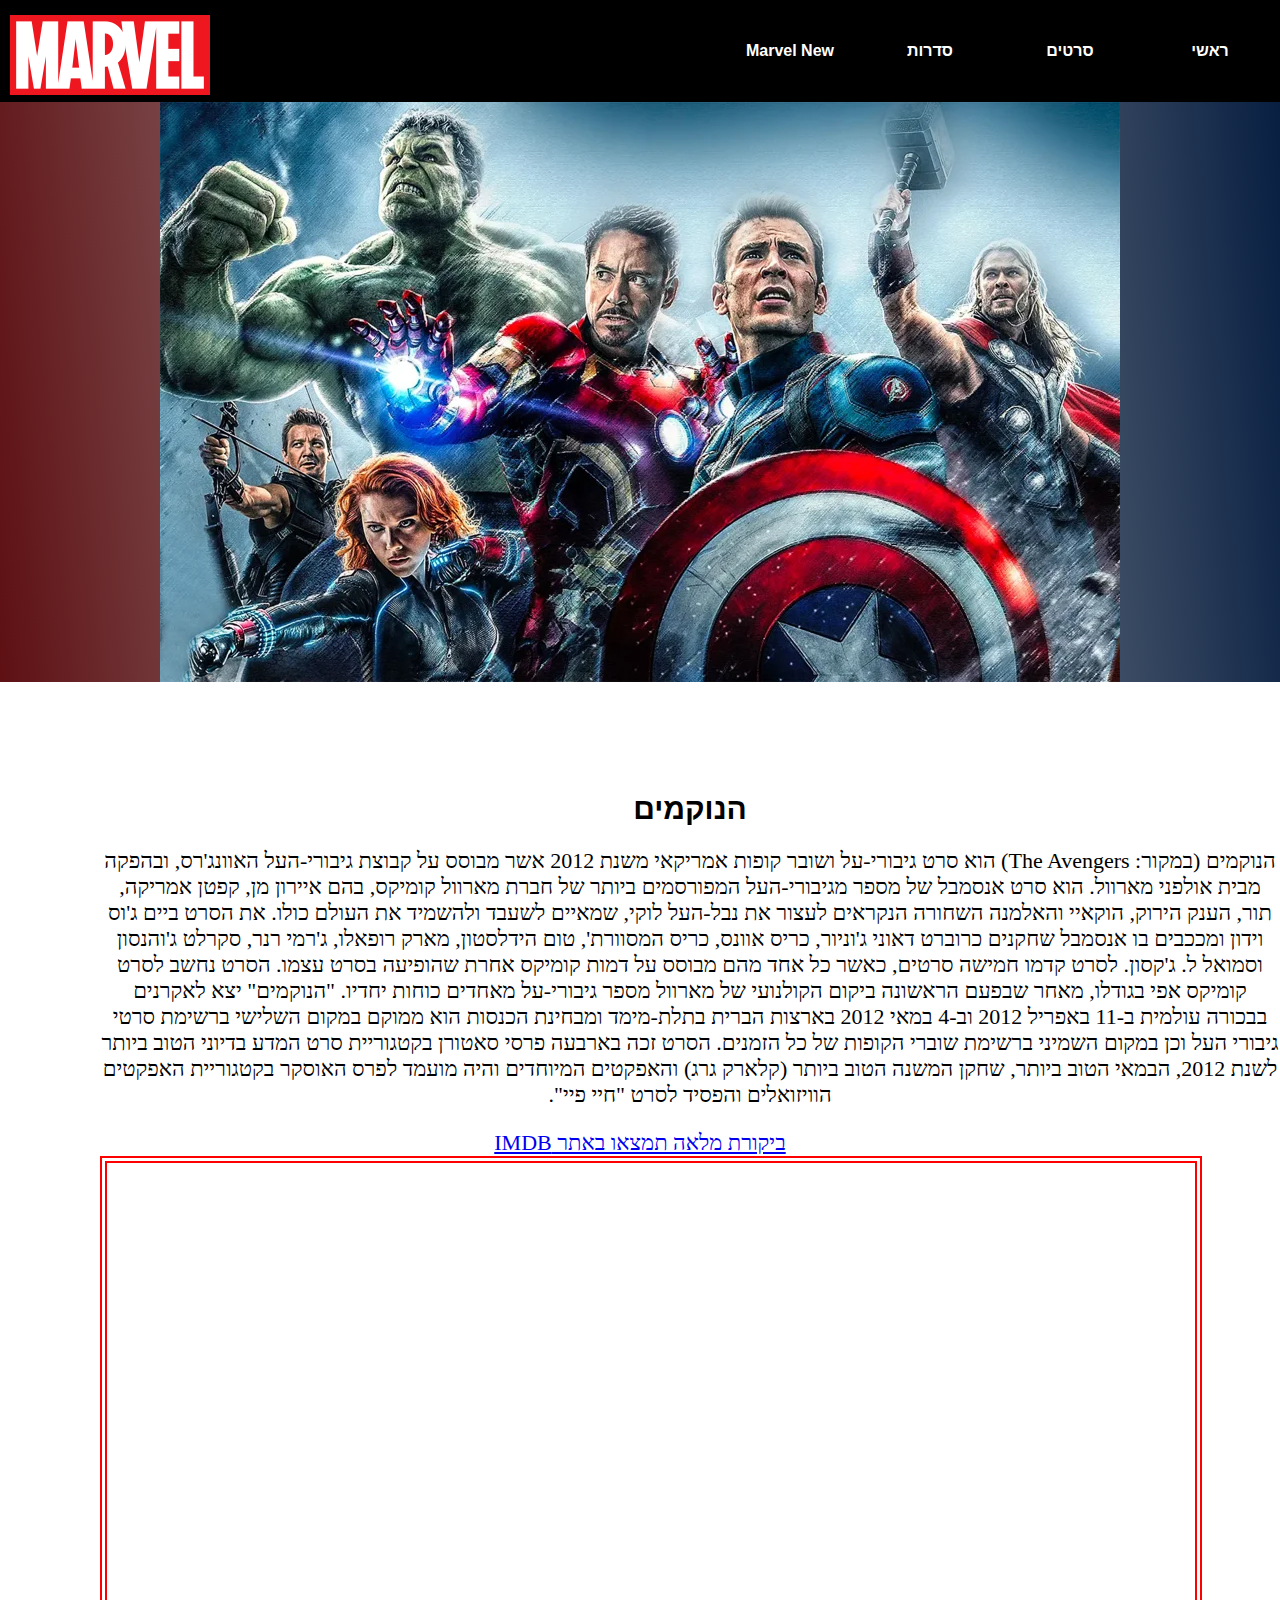
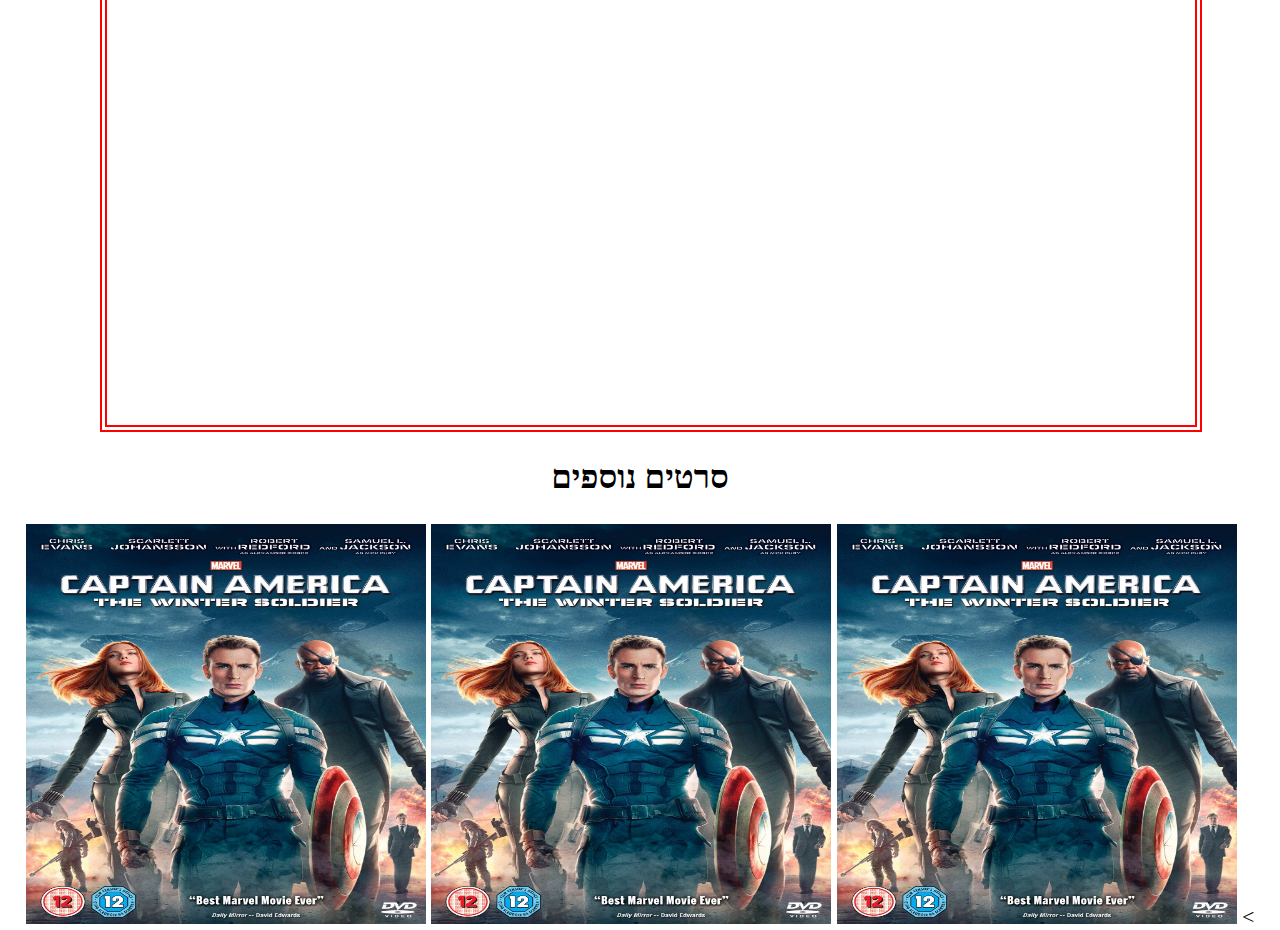
<file: avengers.html>
<!DOCTYPE html>
<html>

 <head>
 
 <title>הנוקמים</title>
 <link rel="stylesheet" href="Marvel.css">


	
</head>

<body>


<div class="logo"><a href="#"><img src="logo.png"></a>
 </div>
 
<nav>
     <ul>
	 <li><a href="file:///C:/Users/%D7%90%D7%95%D7%A8%D7%9C%D7%99/Desktop/%D7%A7%D7%95%D7%A8%D7%A1%20%D7%90%D7%95%D7%98%D7%95%D7%9E%D7%A6%D7%99%D7%94/site/Marvel.html">ראשי</a></li>
	 <li><a href="file:///C:/Users/%D7%90%D7%95%D7%A8%D7%9C%D7%99/Desktop/%D7%A7%D7%95%D7%A8%D7%A1%20%D7%90%D7%95%D7%98%D7%95%D7%9E%D7%A6%D7%99%D7%94/site/movie.html">סרטים</a></li>
	 <li><a href="file:///C:/Users/%D7%90%D7%95%D7%A8%D7%9C%D7%99/Desktop/%D7%A7%D7%95%D7%A8%D7%A1%20%D7%90%D7%95%D7%98%D7%95%D7%9E%D7%A6%D7%99%D7%94/site/tv.html">סדרות</a></li>
	 <li><a href="file:///C:/Users/%D7%90%D7%95%D7%A8%D7%9C%D7%99/Desktop/%D7%A7%D7%95%D7%A8%D7%A1%20%D7%90%D7%95%D7%98%D7%95%D7%9E%D7%A6%D7%99%D7%94/site/comingsoon.html">Marvel New</a></li>
	</ul>
	
</nav>
</div>
 <div class="header">
  <img src="avengers.png" >
</div>



<br>
<br>
<br>
<br>
<br>


<ul dir="center">
<h1>הנוקמים</h1>
</ul>
<div class="text">
<ul dir="rtl">
<body style= text-align="center">
<p>
הנוקמים (במקור: The Avengers) הוא סרט גיבורי-על ושובר קופות אמריקאי משנת 2012 אשר מבוסס על קבוצת גיבורי-העל האוונג'רס, ובהפקה מבית אולפני מארוול. הוא סרט אנסמבל של מספר מגיבורי-העל המפורסמים ביותר של חברת מארוול קומיקס, בהם איירון מן, קפטן אמריקה, תור, הענק הירוק, הוקאיי והאלמנה השחורה הנקראים לעצור את נבל-העל לוקי, שמאיים לשעבד ולהשמיד את העולם כולו. את הסרט ביים ג'וס וידון ומככבים בו אנסמבל שחקנים כרוברט דאוני ג'וניור, כריס אוונס, כריס המסוורת', טום הידלסטון, מארק רופאלו, ג'רמי רנר, סקרלט ג'והנסון וסמואל ל. ג'קסון.

לסרט קדמו חמישה סרטים, כאשר כל אחד מהם מבוסס על דמות קומיקס אחרת שהופיעה בסרט עצמו. הסרט נחשב לסרט קומיקס אפי בגודלו, מאחר שבפעם הראשונה ביקום הקולנועי של מארוול מספר גיבורי-על מאחדים כוחות יחדיו. "הנוקמים" יצא לאקרנים בבכורה עולמית ב-11 באפריל 2012 וב-4 במאי 2012 בארצות הברית בתלת-מימד ומבחינת הכנסות הוא ממוקם במקום השלישי ברשימת סרטי גיבורי העל וכן במקום השמיני ברשימת שוברי הקופות של כל הזמנים.

הסרט זכה בארבעה פרסי סאטורן בקטגוריית סרט המדע בדיוני הטוב ביותר לשנת 2012, הבמאי הטוב ביותר, שחקן המשנה הטוב ביותר (קלארק גרג) והאפקטים המיוחדים והיה מועמד לפרס האוסקר בקטגוריית האפקטים הוויזואלים והפסיד לסרט "חיי פיי".
<a href="https://he.wikipedia.org/wiki/%D7%9B%D7%A8%D7%99%D7%A1_%D7%90%D7%95%D7%95%D7%A0%D7%A1"></a>
</p>
</body>
</ul>


 <a href="https://www.imdb.com/title/tt0848228/" dir="rtl"> ביקורת מלאה תמצאו באתר IMDB</a>

<div> 
<ul>
<div class="video">
<iframe width="400" height="400" src="https://www.youtube.com/embed/IMFUOexuEXw" title="YouTube video player" frameborder="0" allow="accelerometer; autoplay; clipboard-write; encrypted-media; gyroscope; picture-in-picture" allowfullscreen></iframe>
<iframe width="400" height="400" src="https://www.youtube.com/embed/udKE1ksKWDE" title="YouTube video player" frameborder="0" allow="accelerometer; autoplay; clipboard-write; encrypted-media; gyroscope; picture-in-picture" allowfullscreen></iframe>
<iframe width="400" height="400" src="https://www.youtube.com/embed/eOrNdBpGMv8" title="YouTube video player" frameborder="0" allow="accelerometer; autoplay; clipboard-write; encrypted-media; gyroscope; picture-in-picture" allowfullscreen></iframe>
</div>
</ul>

<h2>סרטים נוספים </h2>
<img width="400" height="400" src="captianamericaw.jpg" frameborder="4" allow="accelerometer; autoplay; clipboard-write; encrypted-media; gyroscope; picture-in-picture" allowfullscreen></iframe>
<img width="400" height="400" src="captianamericaw.jpg" frameborder="4" allow="accelerometer; autoplay; clipboard-write; encrypted-media; gyroscope; picture-in-picture" allowfullscreen></iframe>
<img width="400" height="400" src="captianamericaw.jpg" frameborder="4" allow="accelerometer; autoplay; clipboard-write; encrypted-media; gyroscope; picture-in-picture" allowfullscreen></iframe>
<
</body>
		
	</html>
</file>
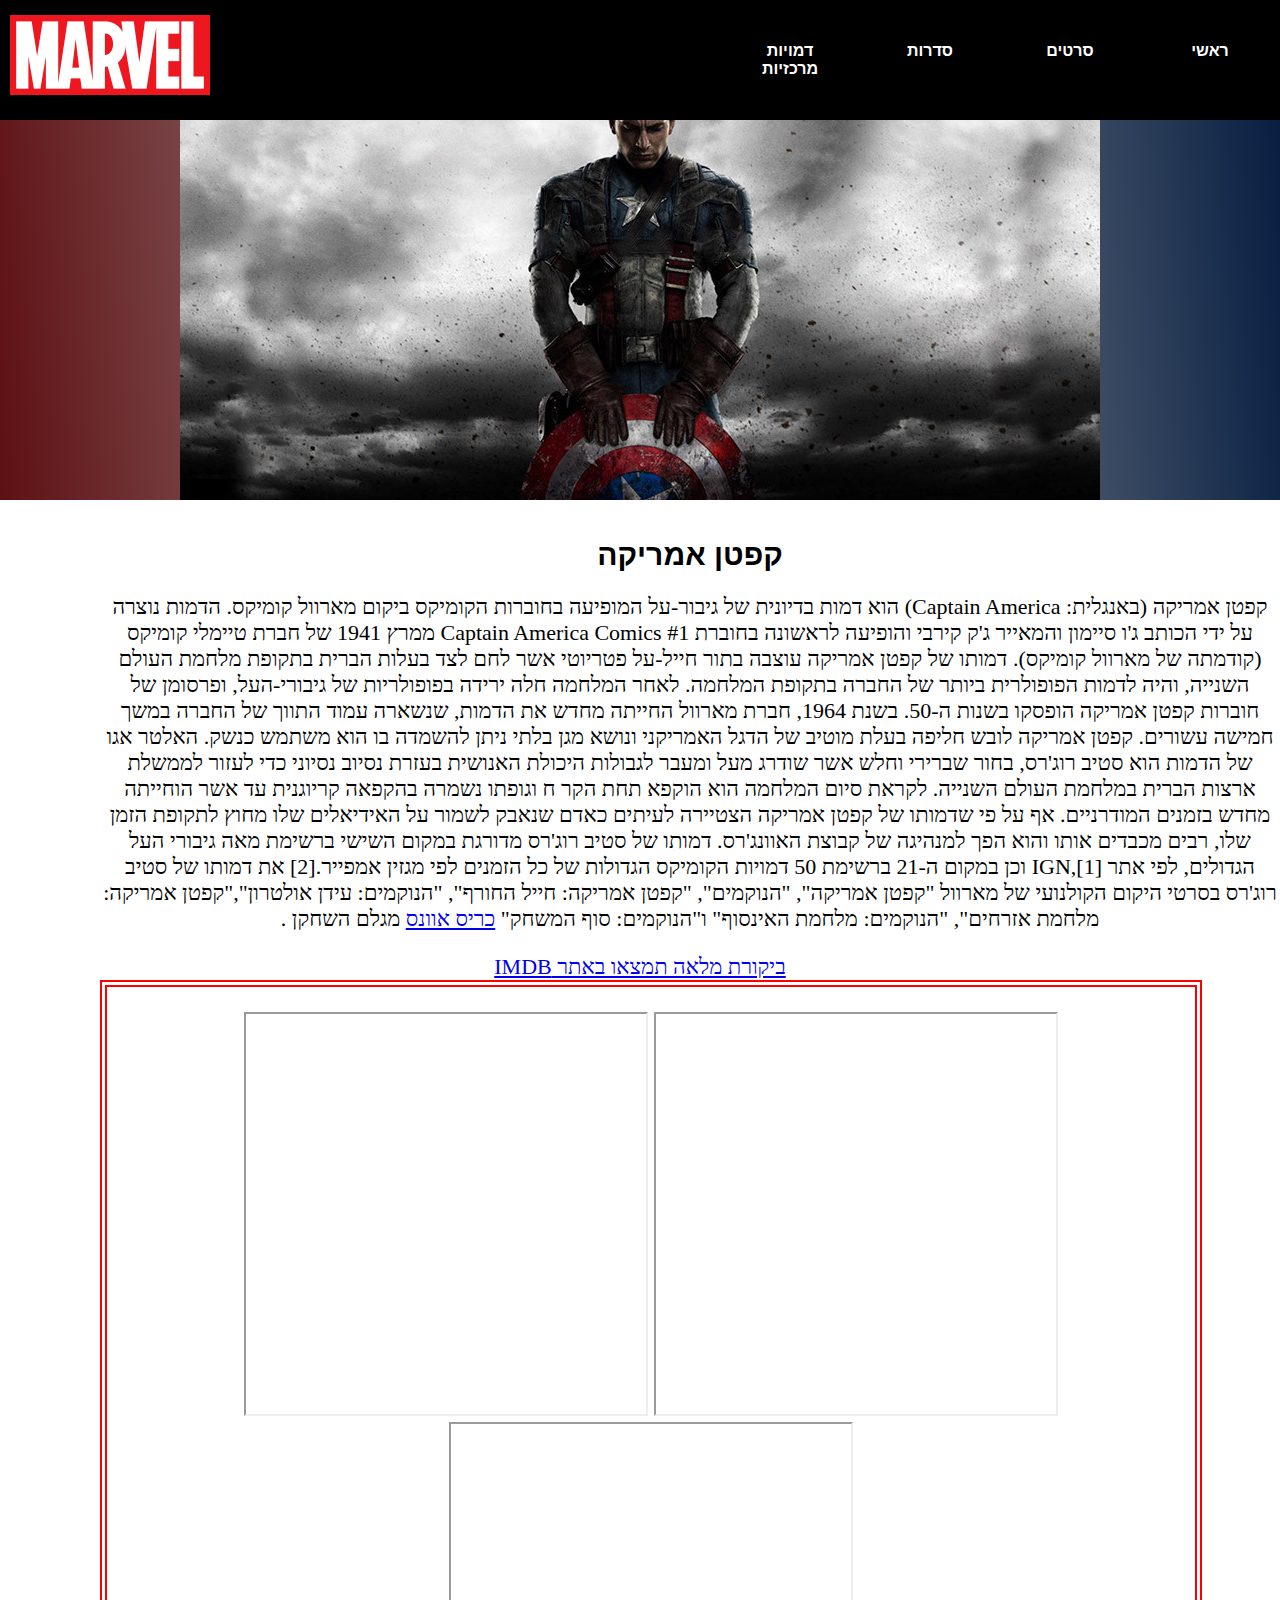
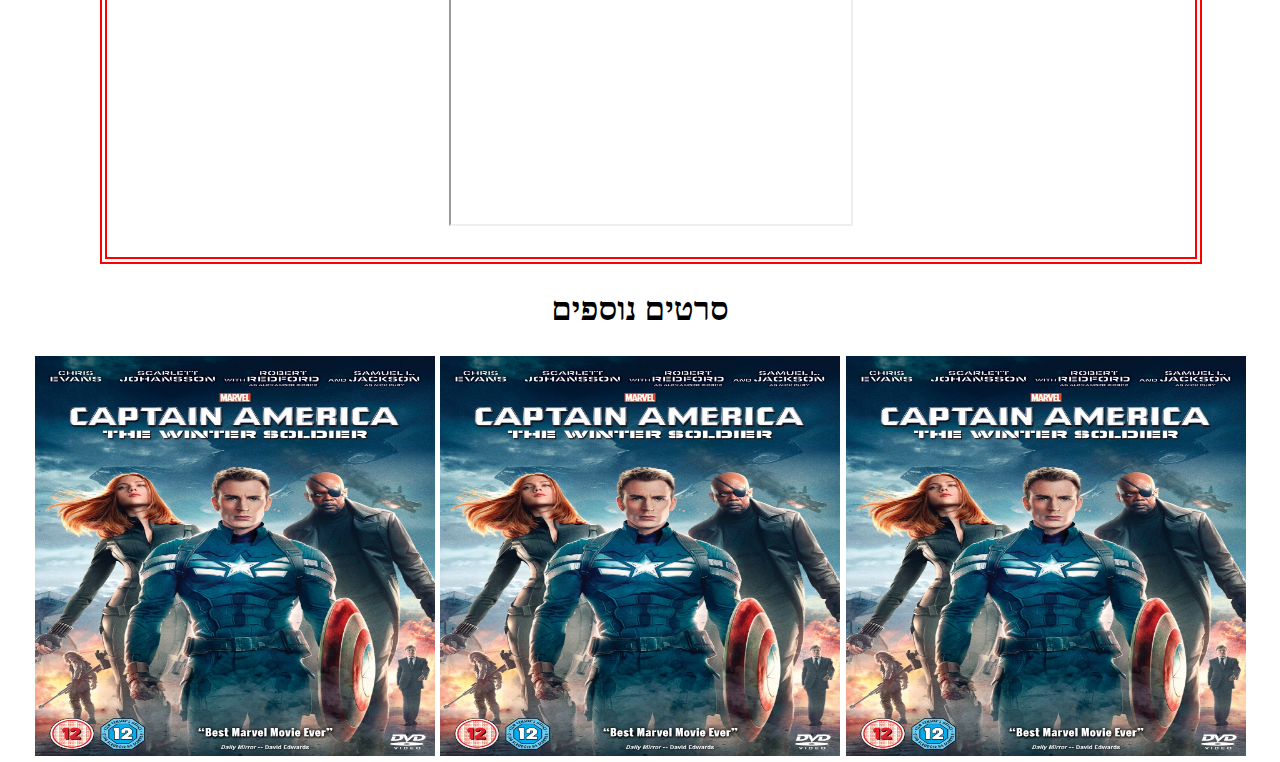
<file: captianamrika.html>
<!DOCTYPE html>
<html>

 <head>
 
 <title>קפטן אמריקה - הנוקם הראשון</title>
 <link rel="stylesheet" href="Marvel.css">


</head>

<body>


<div class="logo"><a href="#"><img src="logo.png"></a>
 </div>
 
<nav>
     <ul>
	 <li><a href="index.html">ראשי</a></li>
	 <li><a href="movie.html">סרטים</a></li>
	 <li><a href="tv.html">סדרות</a></li>
	 <li><a href="comingsoon.html">דמויות מרכזיות</a></li>
	</ul>
	
</nav>

</div>
 <div class="header">
  <img src="download.jpg">
</div>

<br>

<ul dir="center">
<h1>קפטן אמריקה</h1>
</ul>
<div class="text">
<ul dir="rtl">
<body style= text-align="center">
<p>
קפטן אמריקה (באנגלית: Captain America) הוא דמות בדיונית של גיבור-על המופיעה בחוברות הקומיקס ביקום מארוול קומיקס.
 הדמות נוצרה על ידי הכותב ג'ו סיימון והמאייר ג'ק קירבי והופיעה לראשונה בחוברת Captain America Comics #1 ממרץ 1941 של חברת טיימלי קומיקס 
(קודמתה של מארוול קומיקס). דמותו של קפטן אמריקה עוצבה בתור חייל-על פטריוטי אשר לחם לצד בעלות הברית בתקופת מלחמת העולם השנייה, והיה לדמות הפופולרית ביותר של החברה בתקופת המלחמה. לאחר המלחמה 
חלה ירידה בפופולריות של גיבורי-העל, ופרסומן של חוברות קפטן אמריקה הופסקו בשנות ה-50. בשנת 1964, חברת מארוול החייתה מחדש את הדמות, שנשארה עמוד התווך של החברה במשך חמישה עשורים.

קפטן אמריקה לובש חליפה בעלת מוטיב של הדגל האמריקני  ונושא מגן בלתי ניתן להשמדה בו הוא משתמש כנשק. האלטר אגו של הדמות הוא סטיב רוג'רס, בחור שברירי וחלש אשר שודרג מעל ומעבר לגבולות היכולת האנושית בעזרת נסיוב נסיוני כדי לעזור לממשלת ארצות הברית במלחמת העולם השנייה. לקראת סיום המלחמה הוא הוקפא תחת הקר
ח וגופתו נשמרה בהקפאה קריוגנית עד אשר הוחייתה מחדש בזמנים המודרניים. אף על פי שדמותו של קפטן אמריקה הצטיירה לעיתים כאדם שנאבק לשמור על האידיאלים שלו מחוץ לתקופת הזמן שלו, רבים מכבדים אותו והוא הפך למנהיגה של קבוצת האוונג'רס.

דמותו של סטיב רוג'רס מדורגת במקום השישי ברשימת מאה גיבורי העל הגדולים, לפי אתר IGN,[1] וכן במקום ה-21 ברשימת 50 דמויות הקומיקס הגדולות של כל הזמנים לפי מגזין אמפייר.[2] את דמותו של סטיב רוג'רס בסרטי היקום הקולנועי של מארוול "קפטן אמריקה", "הנוקמים", "קפטן אמריקה: חייל החורף", "הנוקמים: עידן אולטרון","קפטן אמריקה: מלחמת אזרחים", "הנוקמים: מלחמת האינסוף" ו"הנוקמים: סוף המשחק" <a href="https://he.wikipedia.org/wiki/%D7%9B%D7%A8%D7%99%D7%A1_%D7%90%D7%95%D7%95%D7%A0%D7%A1">כריס אוונס</a>
מגלם השחקן .
<a href="https://he.wikipedia.org/wiki/%D7%9B%D7%A8%D7%99%D7%A1_%D7%90%D7%95%D7%95%D7%A0%D7%A1"></a>
</p>
</body>
</ul>


 <a href="https://www.imdb.com/title/tt4154796/" dir="rtl"> ביקורת מלאה תמצאו באתר IMDB</a>

<div> 
<ul>
<div class="video">
<iframe width="400" height="400" src="https://www.youtube.com/embed/rHdu5XJtGrQ" frameborder="4" allow="accelerometer; autoplay; clipboard-write; encrypted-media; gyroscope; picture-in-picture" allowfullscreen></iframe>
<iframe width="400" height="400" src="https://www.youtube.com/embed/F020aNi0wS0" frameborder="4" allow="accelerometer; autoplay; clipboard-write; encrypted-media; gyroscope; picture-in-picture" allowfullscreen></iframe>
<iframe width="400" height="400" src="https://www.youtube.com/embed/CEfbnrwva-8" frameborder="4" allow="accelerometer; autoplay; clipboard-write; encrypted-media; gyroscope; picture-in-picture" allowfullscreen></iframe>
</div>
</ul>

<h2>סרטים נוספים </h2>
<img width="400" height="400" src="captianamericaw.jpg" frameborder="4" allow="accelerometer; autoplay; clipboard-write; encrypted-media; gyroscope; picture-in-picture" allowfullscreen></iframe>
<img width="400" height="400" src="captianamericaw.jpg" frameborder="4" allow="accelerometer; autoplay; clipboard-write; encrypted-media; gyroscope; picture-in-picture" allowfullscreen></iframe>
<img width="400" height="400" src="captianamericaw.jpg" frameborder="4" allow="accelerometer; autoplay; clipboard-write; encrypted-media; gyroscope; picture-in-picture" allowfullscreen></iframe>

</body>
		
	</html>
</file>
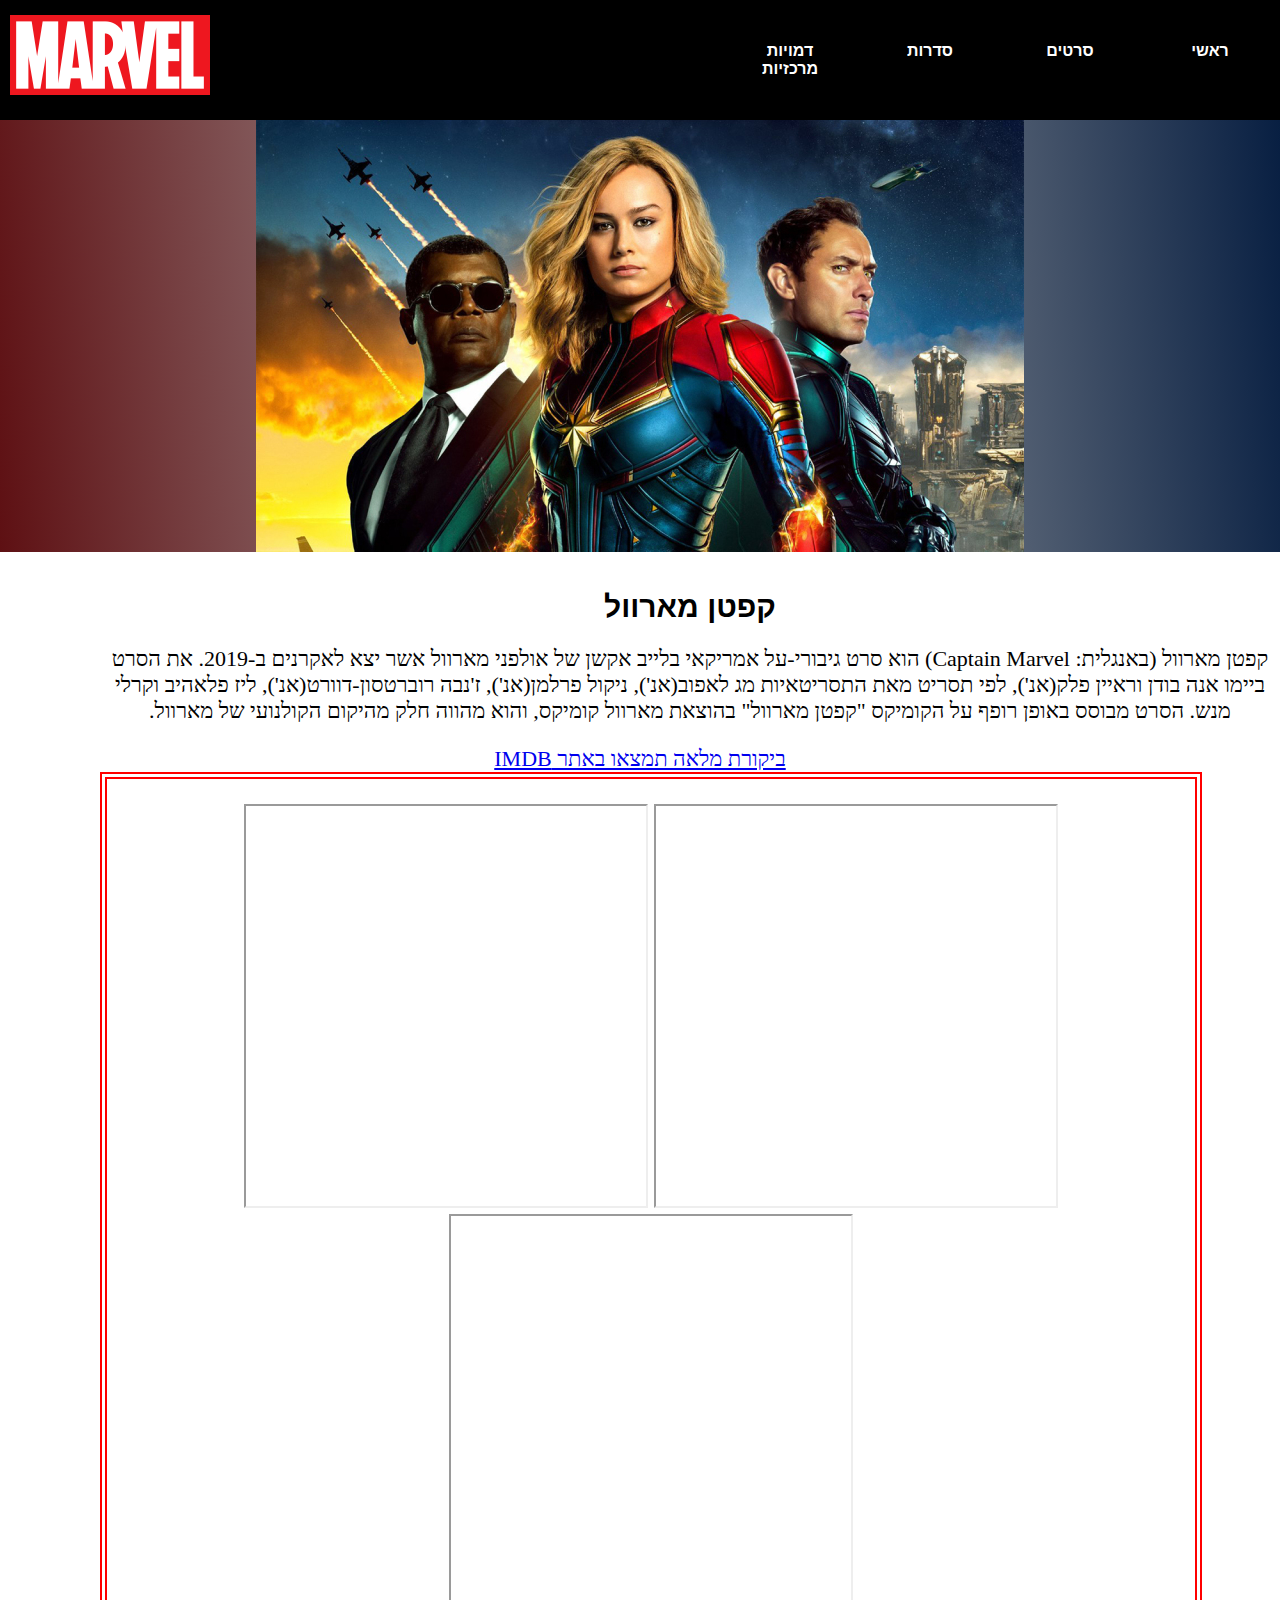
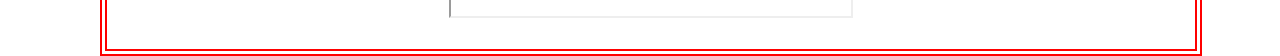
<file: captianmarvel.html>
<!DOCTYPE html>
<html>

 <head>
 
 <title>קפטן מארוול</title>
 <link rel="stylesheet" href="Marvel.css">


</head>

<body>


<div class="logo"><a href="#"><img src="logo.png"></a>
 </div>
 
<nav>
     <ul>
	 <li><a href="index.html">ראשי</a></li>
	 <li><a href="movie.html">סרטים</a></li>
	 <li><a href="tv.html">סדרות</a></li>
	 <li><a href="comingsoon.html">דמויות מרכזיות</a></li>
	</ul>
	
</nav>
	
</nav>
</div>
 <div class="header">
  <img src="captain-marvel-new-poster.jpg" >
</div>

<br>

<ul dir="center">
<h1>קפטן מארוול</h1>
</ul>
<div class="text">
<ul dir="rtl">
<body style= text-align="center">
<p>
קפטן מארוול (באנגלית: Captain Marvel) הוא סרט גיבורי-על אמריקאי בלייב אקשן של אולפני מארוול אשר יצא לאקרנים ב-2019. את הסרט ביימו אנה בודן וראיין פלק(אנ'), לפי תסריט מאת התסריטאיות מג לאפוב(אנ'), ניקול פרלמן(אנ'), ז'נבה רוברטסון-דוורט(אנ'), ליז פלאהיב וקרלי מנש. הסרט מבוסס באופן רופף על הקומיקס "קפטן מארוול" בהוצאת מארוול קומיקס, והוא מהווה חלק מהיקום הקולנועי של מארוול.
</p>
</body>
</ul>


 <a href="https://www.imdb.com/title/tt4154664/" dir="rtl"> ביקורת מלאה תמצאו באתר IMDB</a>

<div> 
<ul>
<div class="video">
<iframe width="400" height="400" src="https://www.youtube.com/embed/hw4B2lMY5vY" frameborder="4" allow="accelerometer; autoplay; clipboard-write; encrypted-media; gyroscope; picture-in-picture" allowfullscreen></iframe>
<iframe width="400" height="400" src="https://www.youtube.com/embed/Z1BCujX3pw8" frameborder="4" allow="accelerometer; autoplay; clipboard-write; encrypted-media; gyroscope; picture-in-picture" allowfullscreen></iframe>
<iframe width="400" height="400" src="https://www.youtube.com/embed/gGV-JOOq6z4" frameborder="4" allow="accelerometer; autoplay; clipboard-write; encrypted-media; gyroscope; picture-in-picture" allowfullscreen></iframe>
</div>
</ul>

</body>
		
	</html>
</file>
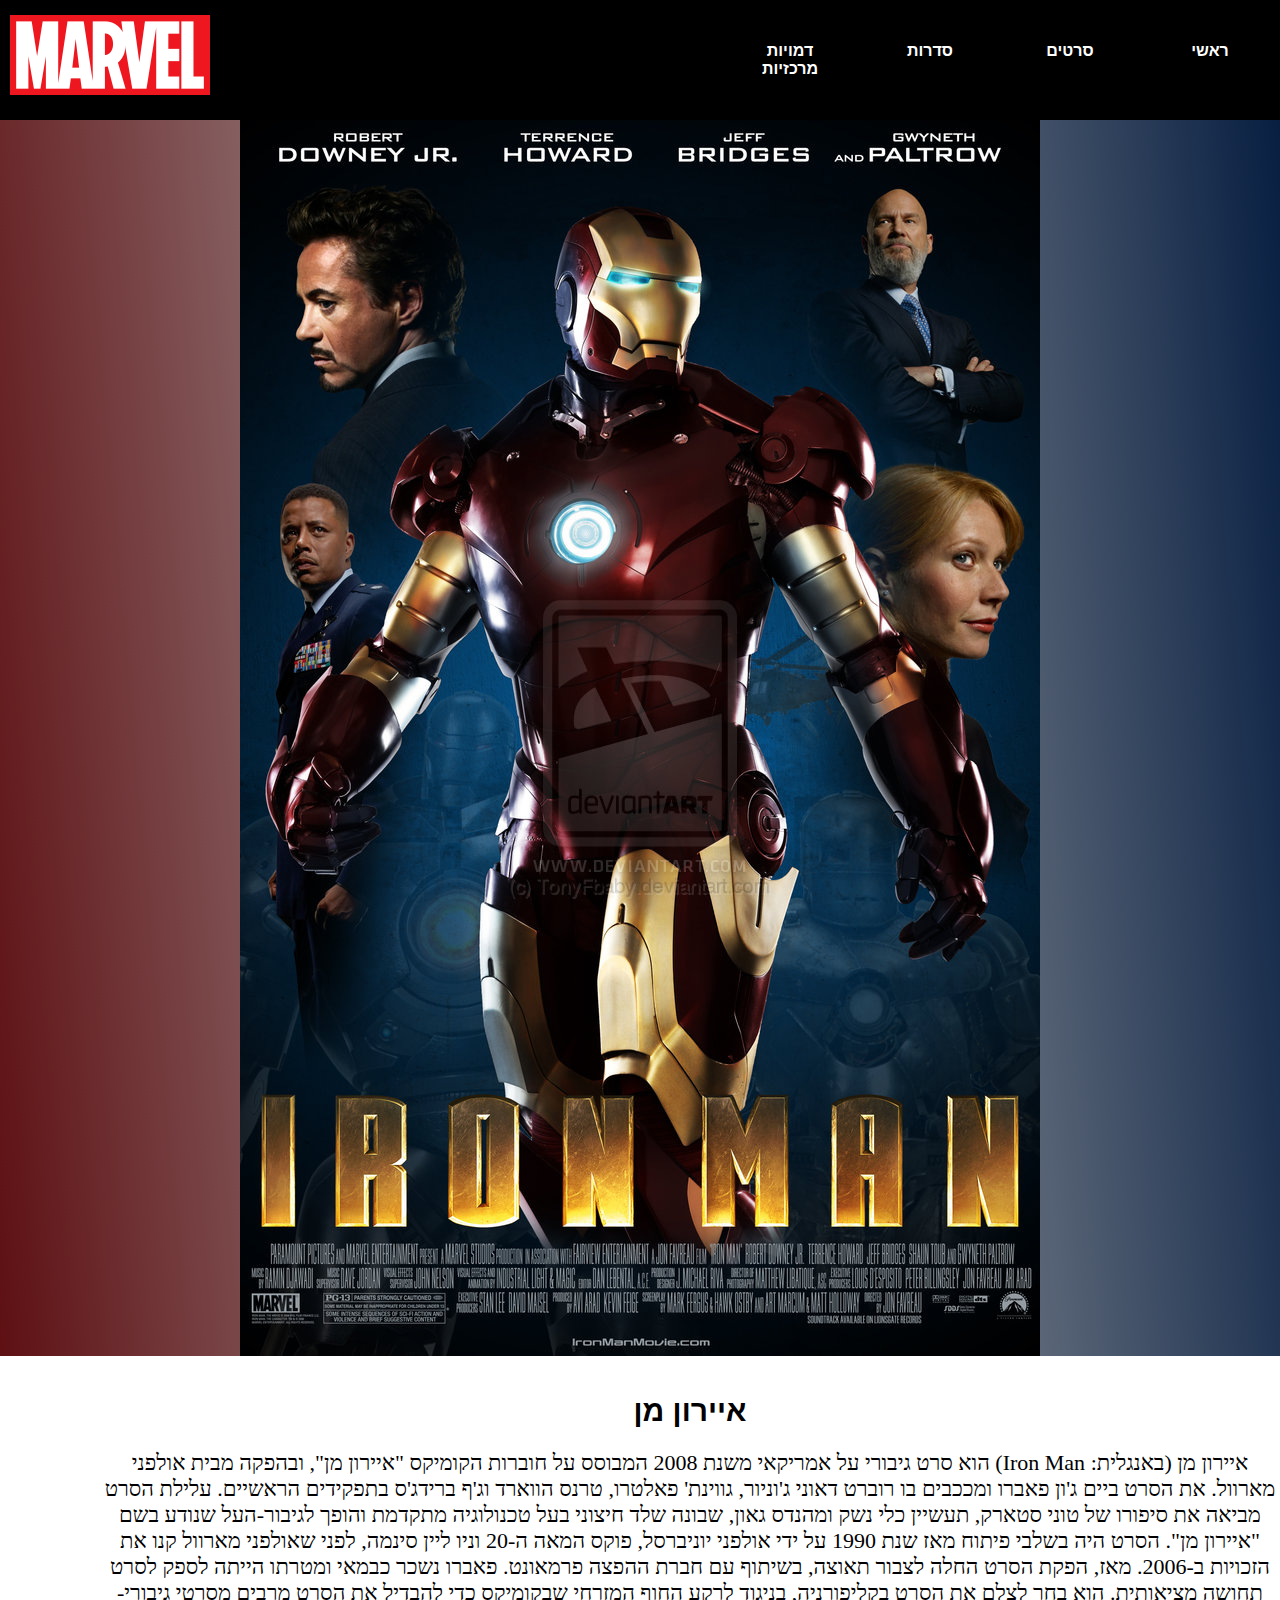
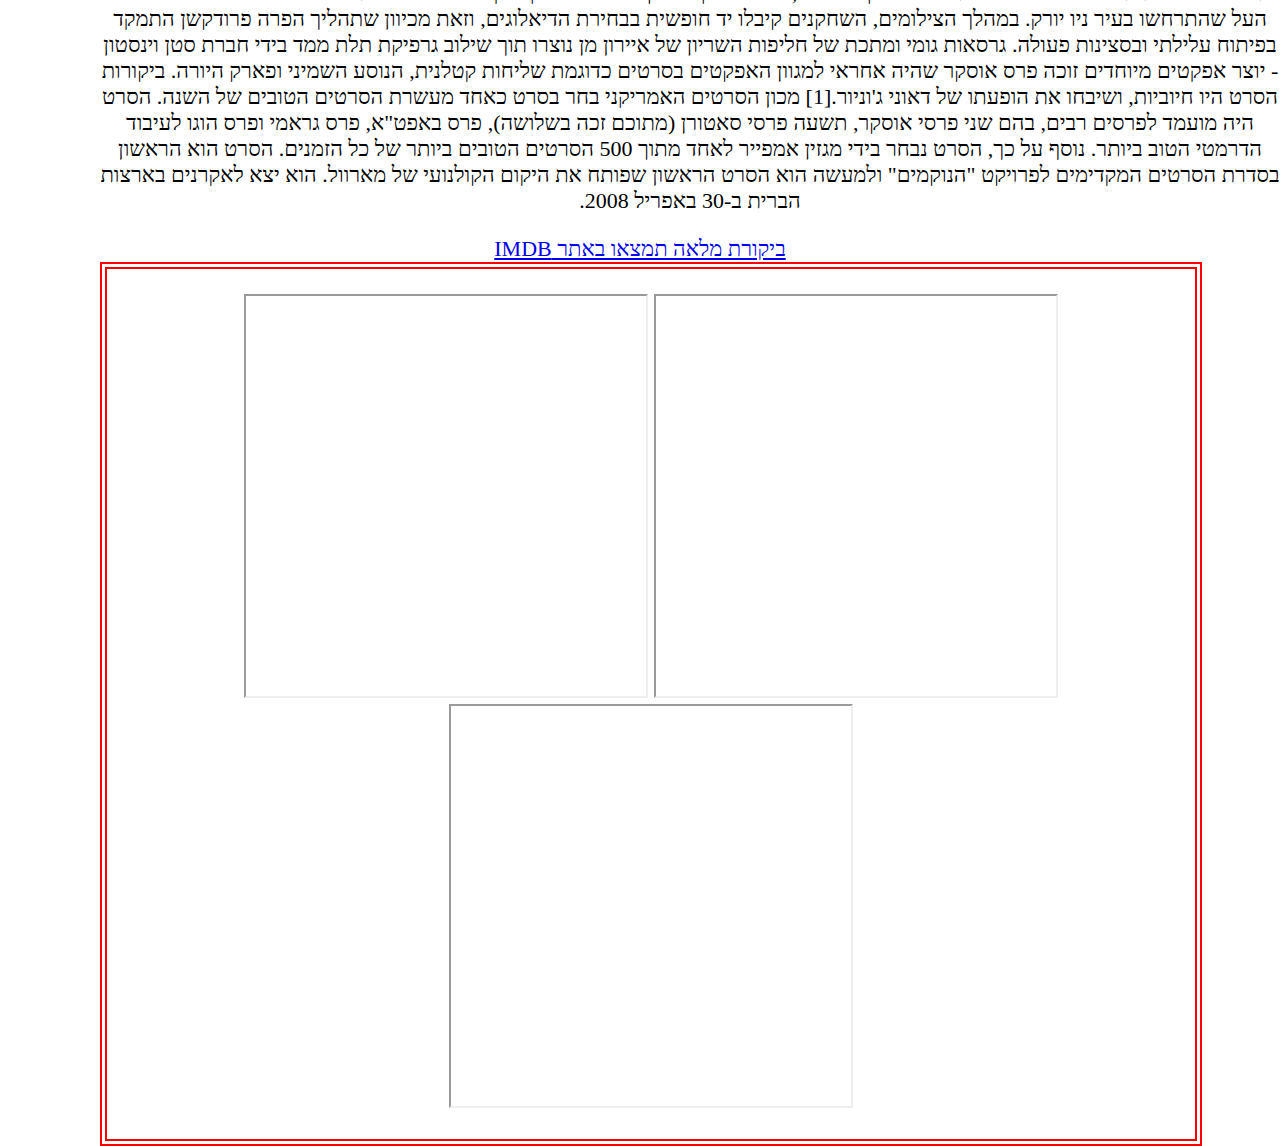
<file: ironman.html>
<!DOCTYPE html>
<html>

 <head>
 
 <title>איירון מן</title>
 <link rel="stylesheet" href="Marvel.css">


</head>

<body>


<div class="logo"><a href="#"><img src="logo.png"></a>
 </div>
 
<nav>
     <ul>
	 <li><a href="index.html">ראשי</a></li>
	 <li><a href="movie.html">סרטים</a></li>
	 <li><a href="tv.html">סדרות</a></li>
	 <li><a href="comingsoon.html">דמויות מרכזיות</a></li>
	</ul>
	
</nav>
</div>
 <div class="header">
  <img src="ironman.jpg" >
</div>

<br>

<ul dir="center">
<h1>איירון מן</h1>
</ul>
<div class="text">
<ul dir="rtl">
<body style= text-align="center">
<p>
איירון מן (באנגלית: Iron Man) הוא סרט גיבורי על אמריקאי משנת 2008 המבוסס על חוברות הקומיקס "איירון מן", ובהפקה מבית אולפני מארוול. את הסרט ביים ג'ון פאברו ומככבים בו רוברט דאוני ג'וניור, גווינת' פאלטרו, טרנס הווארד וג'ף ברידג'ס בתפקידים הראשיים. עלילת הסרט מביאה את סיפורו של טוני סטארק, תעשיין כלי נשק ומהנדס גאון, שבונה שלד חיצוני בעל טכנולוגיה מתקדמת והופך לגיבור-העל שנודע בשם "איירון מן".

הסרט היה בשלבי פיתוח מאז שנת 1990 על ידי אולפני יוניברסל, פוקס המאה ה-20 וניו ליין סינמה, לפני שאולפני מארוול קנו את הזכויות ב-2006. מאז, הפקת הסרט החלה לצבור תאוצה, בשיתוף עם חברת ההפצה פרמאונט. פאברו נשכר כבמאי ומטרתו הייתה לספק לסרט תחושה מציאותית. הוא בחר לצלם את הסרט בקליפורניה, בניגוד לרקע החוף המזרחי שבקומיקס כדי להבדיל את הסרט מרבים מסרטי גיבורי-העל שהתרחשו בעיר ניו יורק. במהלך הצילומים, השחקנים קיבלו יד חופשית בבחירת הדיאלוגים, וזאת מכיוון שתהליך הפרה פרודקשן התמקד בפיתוח עלילתי ובסצינות פעולה. גרסאות גומי ומתכת של חליפות השריון של איירון מן נוצרו תוך שילוב גרפיקת תלת ממד בידי חברת סטן וינסטון - יוצר אפקטים מיוחדים זוכה פרס אוסקר שהיה אחראי למגוון האפקטים בסרטים כדוגמת שליחות קטלנית, הנוסע השמיני ופארק היורה.

ביקורות הסרט היו חיוביות, ושיבחו את הופעתו של דאוני ג'וניור.[1] מכון הסרטים האמריקני בחר בסרט כאחד מעשרת הסרטים הטובים של השנה. הסרט היה מועמד לפרסים רבים, בהם שני פרסי אוסקר, תשעה פרסי סאטורן (מתוכם זכה בשלושה), פרס באפט"א, פרס גראמי ופרס הוגו לעיבוד הדרמטי הטוב ביותר. נוסף על כך, הסרט נבחר בידי מגזין אמפייר לאחד מתוך 500 הסרטים הטובים ביותר של כל הזמנים. הסרט הוא הראשון בסדרת הסרטים המקדימים לפרויקט "הנוקמים" ולמעשה הוא הסרט הראשון שפותח את היקום הקולנועי של מארוול. הוא יצא לאקרנים בארצות הברית ב-30 באפריל 2008.
</p>
</body>
</ul>


 <a href="https://www.imdb.com/title/tt0371746/" dir="rtl"> ביקורת מלאה תמצאו באתר IMDB</a>

<div> 
<ul>
<div class="video">
<iframe width="400" height="400" src="https://www.youtube.com/embed/FHU49CD0TOs" frameborder="4" allow="accelerometer; autoplay; clipboard-write; encrypted-media; gyroscope; picture-in-picture" allowfullscreen></iframe>
<iframe width="400" height="400" src="https://www.youtube.com/embed/jnQTeKiXSn0" frameborder="4" allow="accelerometer; autoplay; clipboard-write; encrypted-media; gyroscope; picture-in-picture" allowfullscreen></iframe>
<iframe width="400" height="400" src="https://www.youtube.com/embed/5Rb9hAHifFA" frameborder="4" allow="accelerometer; autoplay; clipboard-write; encrypted-media; gyroscope; picture-in-picture" allowfullscreen></iframe>
</div>
</ul>

</body>
		
	</html>
</file>
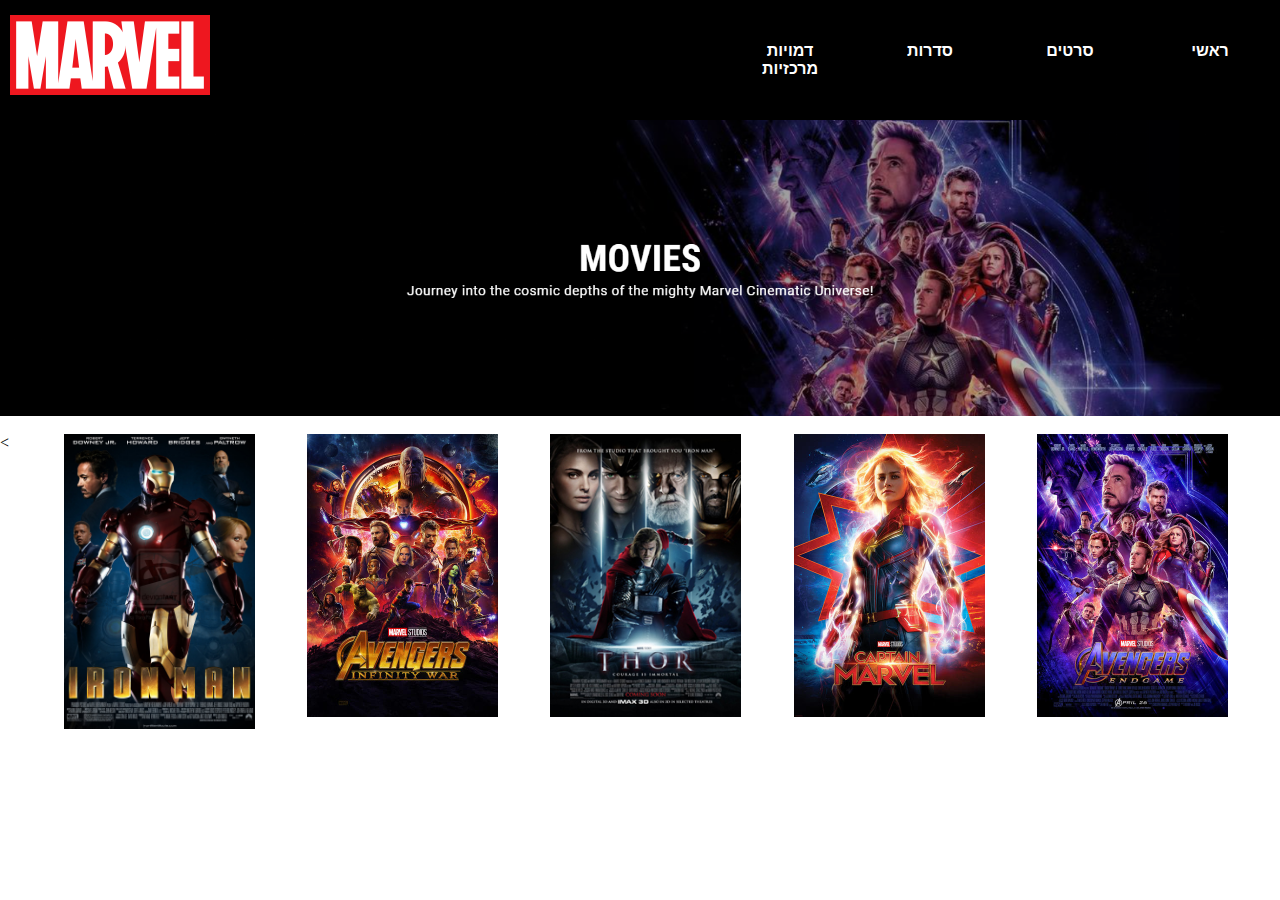
<file: movie.html>
<!DOCTYPE html>
<html>

 <head>
 
 <title>סרטי מארוול</title>
 <link rel="stylesheet" href="Marvel.css">


	
</head>

<body>


<div class="logo"><a href="#"><img src="logo.png"></a>
 </div>
 
<nav>
     <ul>
	 <li><a href="index.html">ראשי</a></li>
	 <li><a href="movie.html">סרטים</a></li>
	 <li><a href="tv.html">סדרות</a></li>
	 <li><a href="comingsoon.html">דמויות מרכזיות</a></li>
	</ul>
	
</nav>
</div>
 <div class="header">
  <img src="movie.png" width="100%" height="auto">
</div>

<br>

<body>

<div class="movierow">
  <div class="moviecolumn">
  <a href="https://www.w3schools.com">  <img src="1.jpg" width="191px" height="auto"></a>
  </div>
  <div class="moviecolumn">
  <a href="captianmarvel.html">  <img src="2.jpg" width="191px" height="auto"></a>
  </div>
  <div class="moviecolumn">
  <a href="https://www.w3schools.com">  <img src="Thor_poster.jpg"  width="191px" height="auto"></a>
  </div>
  <div class="moviecolumn">
  <a href="https://www.w3schools.com">  <img src="4.jpg"  width="191px" height="auto"></a>
  </div>
  <div class="moviecolumn">
  <a href="https://www.w3schools.com">  <img src="ironman.jpg"  width="191px" height="auto"></a>
  </div>
</div>

<
</body>
		
	</html>
</file>
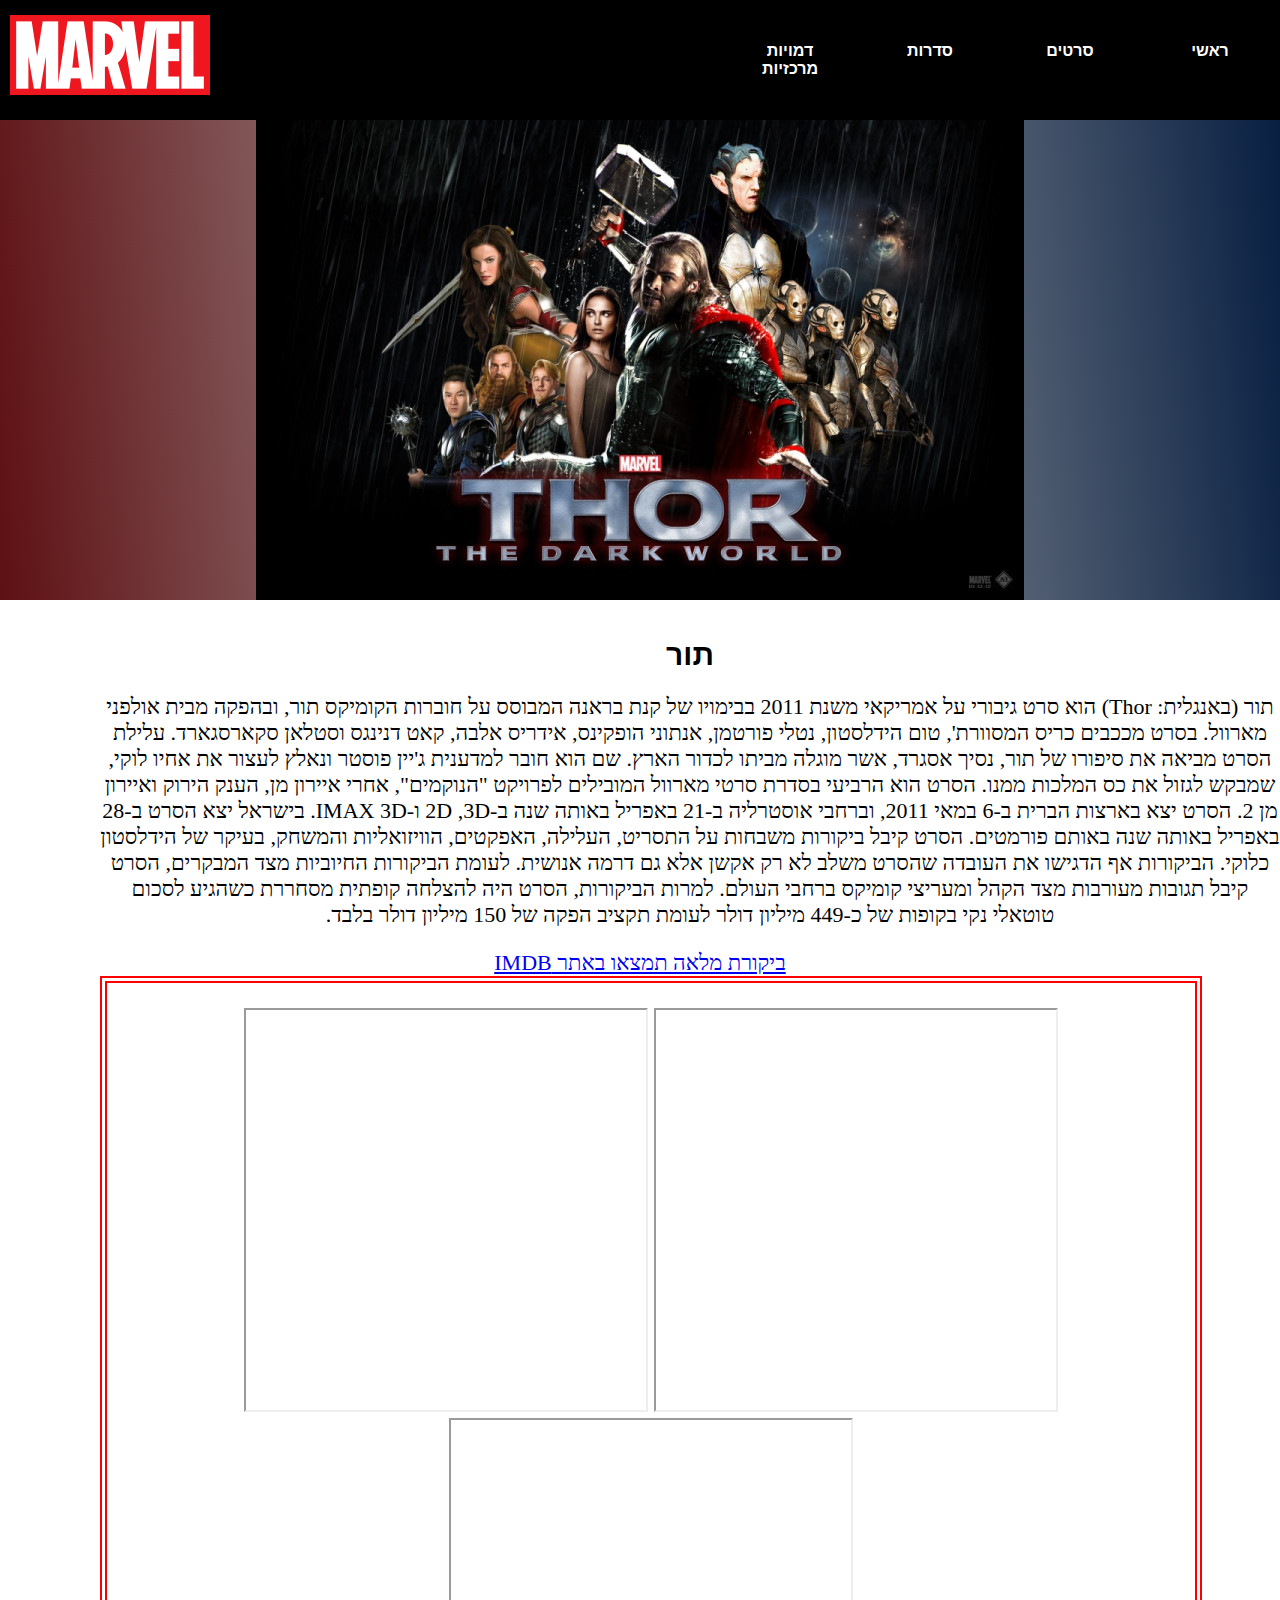
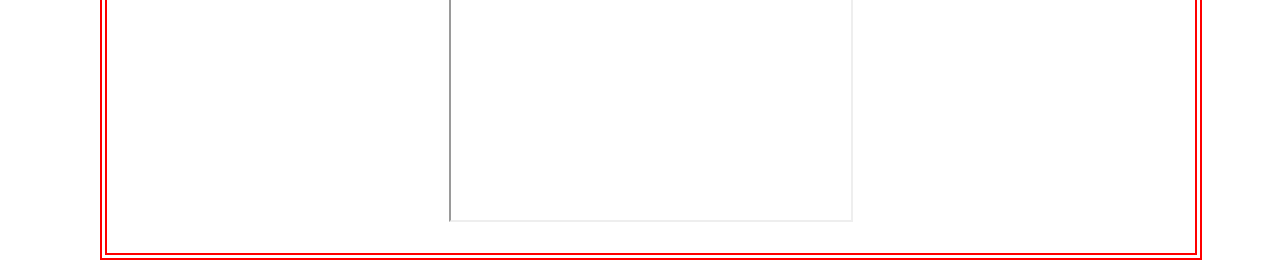
<file: thor.html>
<!DOCTYPE html>
<html>

 <head>
 
 <title>תור</title>
 <link rel="stylesheet" href="Marvel.css">


	
</head>

<body>


<div class="logo"><a href="#"><img src="logo.png"></a>
 </div>
 
<nav>
     <ul>
	 <li><a href="file:///C:/Users/%D7%90%D7%95%D7%A8%D7%9C%D7%99/Desktop/%D7%A7%D7%95%D7%A8%D7%A1%20%D7%90%D7%95%D7%98%D7%95%D7%9E%D7%A6%D7%99%D7%94/site/Marvel.html">ראשי</a></li>
	 <li><a href="file:///C:/Users/%D7%90%D7%95%D7%A8%D7%9C%D7%99/Desktop/%D7%A7%D7%95%D7%A8%D7%A1%20%D7%90%D7%95%D7%98%D7%95%D7%9E%D7%A6%D7%99%D7%94/site/movie.html">סרטים</a></li>
	 <li><a href="file:///C:/Users/%D7%90%D7%95%D7%A8%D7%9C%D7%99/Desktop/%D7%A7%D7%95%D7%A8%D7%A1%20%D7%90%D7%95%D7%98%D7%95%D7%9E%D7%A6%D7%99%D7%94/site/tv.html">סדרות</a></li>
	 <li><a href="file:///C:/Users/%D7%90%D7%95%D7%A8%D7%9C%D7%99/Desktop/%D7%A7%D7%95%D7%A8%D7%A1%20%D7%90%D7%95%D7%98%D7%95%D7%9E%D7%A6%D7%99%D7%94/site/comingsoon.html">דמויות מרכזיות</a></li>
	</ul>
	
</nav>
	
</div>
 <div class="header">
  <img src="thor.jpg">
</div>

<br>

<ul dir="center">
<h1>תור</h1>
</ul>
<div class="text">
<ul dir="rtl">
<body style= text-align="center">
<p>
תור (באנגלית: Thor) הוא סרט גיבורי על אמריקאי משנת 2011 בבימויו של קנת בראנה המבוסס על חוברות הקומיקס תור, ובהפקה מבית אולפני מארוול. בסרט מככבים כריס המסוורת', טום הידלסטון, נטלי פורטמן, אנתוני הופקינס, אידריס אלבה, קאט דנינגס וסטלאן סקארסגארד. עלילת הסרט מביאה את סיפורו של תור, נסיך אסגרד, אשר מוגלה מביתו לכדור הארץ. שם הוא חובר למדענית ג'יין פוסטר ונאלץ לעצור את אחיו לוקי, שמבקש לגזול את כס המלכות ממנו.

הסרט הוא הרביעי בסדרת סרטי מארוול המובילים לפרויקט "הנוקמים", אחרי איירון מן, הענק הירוק ואיירון מן 2. הסרט יצא בארצות הברית ב-6 במאי 2011, וברחבי אוסטרליה ב-21 באפריל באותה שנה ב-2D ,3D ו-IMAX 3D. בישראל יצא הסרט ב-28 באפריל באותה שנה באותם פורמטים.

הסרט קיבל ביקורות משבחות על התסריט, העלילה, האפקטים, הוויזואליות והמשחק, בעיקר של הידלסטון כלוקי. הביקורות אף הדגישו את העובדה שהסרט משלב לא רק אקשן אלא גם דרמה אנושית. לעומת הביקורות החיוביות מצד המבקרים, הסרט קיבל תגובות מעורבות מצד הקהל ומעריצי קומיקס ברחבי העולם. למרות הביקורות, הסרט היה להצלחה קופתית מסחררת כשהגיע לסכום טוטאלי נקי בקופות של כ-449 מיליון דולר לעומת תקציב הפקה של 150 מיליון דולר בלבד.
</p>
</body>
</ul>


 <a href="https://www.imdb.com/title/tt0800369/" dir="rtl"> ביקורת מלאה תמצאו באתר IMDB</a>

<div> 
<ul>
<div class="video">
<iframe width="400" height="400" src="https://www.youtube.com/embed/Uv9_T0OOKI4" frameborder="4" allow="accelerometer; autoplay; clipboard-write; encrypted-media; gyroscope; picture-in-picture" allowfullscreen></iframe>
<iframe width="400" height="400" src="https://www.youtube.com/embed/_IfYZZDTays" frameborder="4" allow="accelerometer; autoplay; clipboard-write; encrypted-media; gyroscope; picture-in-picture" allowfullscreen></iframe>
<iframe width="400" height="400" src="https://www.youtube.com/embed/TmLcJ6UO5_Y" frameborder="4" allow="accelerometer; autoplay; clipboard-write; encrypted-media; gyroscope; picture-in-picture" allowfullscreen></iframe>
</div>
</ul>

</body>
		
	</html>
</file>
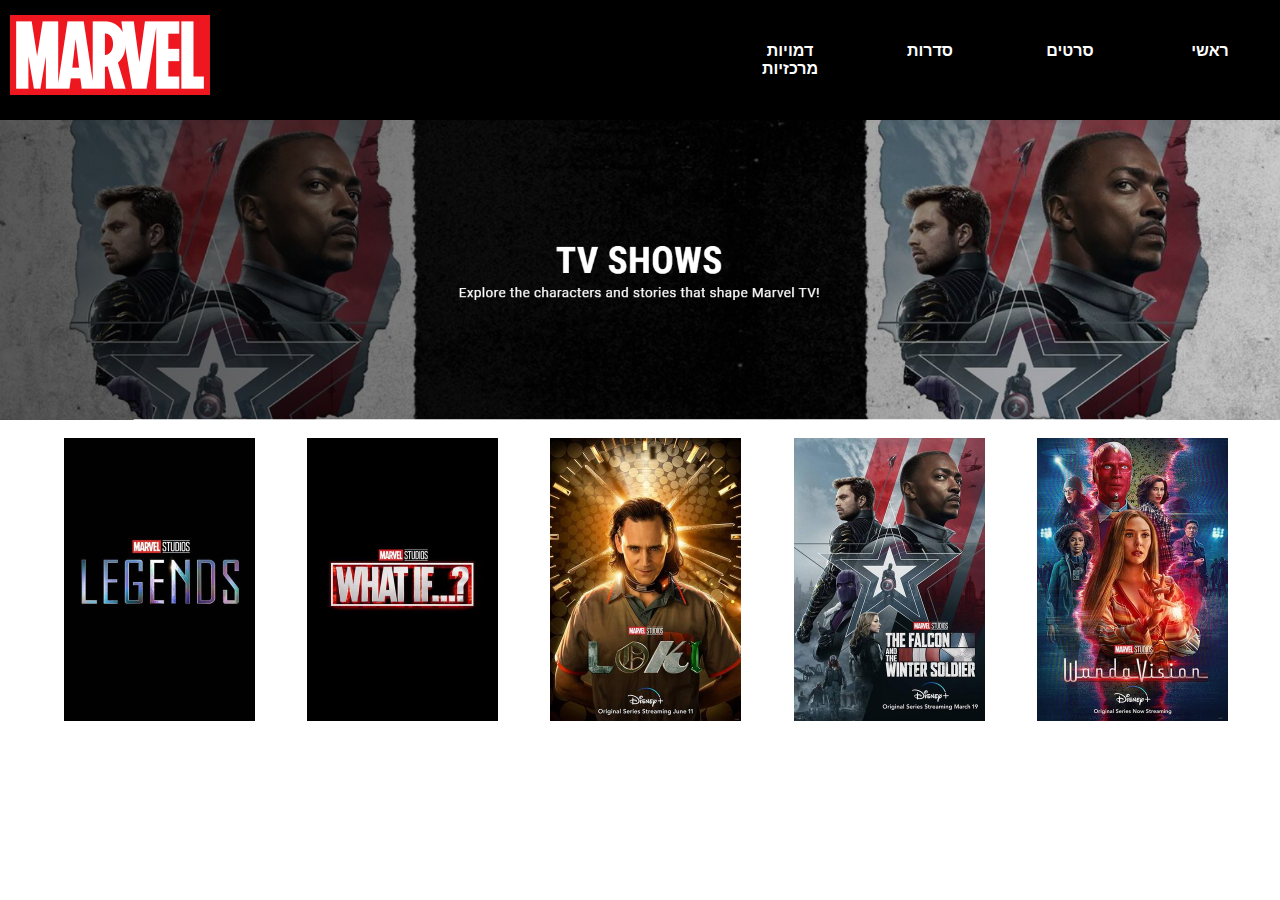
<file: tv.html>
<!DOCTYPE html>
<html>

 <head>
 
 <title>סדרות</title>
 <link rel="stylesheet" href="Marvel.css">


	
</head>

<body>


<div class="logo"><a href="#"><img src="logo.png"></a>
 </div>
 
<nav>
     <ul>
	 <li><a href="index.html">ראשי</a></li>
	 <li><a href="movie.html">סרטים</a></li>
	 <li><a href="tv.html">סדרות</a></li>
	 <li><a href="comingsoon.html">דמויות מרכזיות</a></li>
	</ul>
	
</nav>
</div>
 <div class="header">
  <img src="tv.png" width="100%" height="auto">
</div>

<br>

<body>

<div class="movierow">
  <div class="moviecolumn">
   <a href="file:///C:/Users/%D7%90%D7%95%D7%A8%D7%9C%D7%99/Desktop/%D7%A7%D7%95%D7%A8%D7%A1%20%D7%90%D7%95%D7%98%D7%95%D7%9E%D7%A6%D7%99%D7%94/site/WandaVision.html"> <img src="wandavision.jpg" width="191px" height="auto"	></a>
  </div>
  <div class="moviecolumn">
    <img src="falcws.jpg" width="191px" height="auto">
  </div>
  <div class="moviecolumn">
    <img src="loki.jpg"  width="191px" height="auto">
  </div>
  <div class="moviecolumn">
    <img src="whatif.jpg" width="191px" height="auto">
  </div>
  <div class="moviecolumn">
    <img src="legends.jpg" width="191px" height="auto">
  </div>
</div>

</body>
		
	</html>
</file>
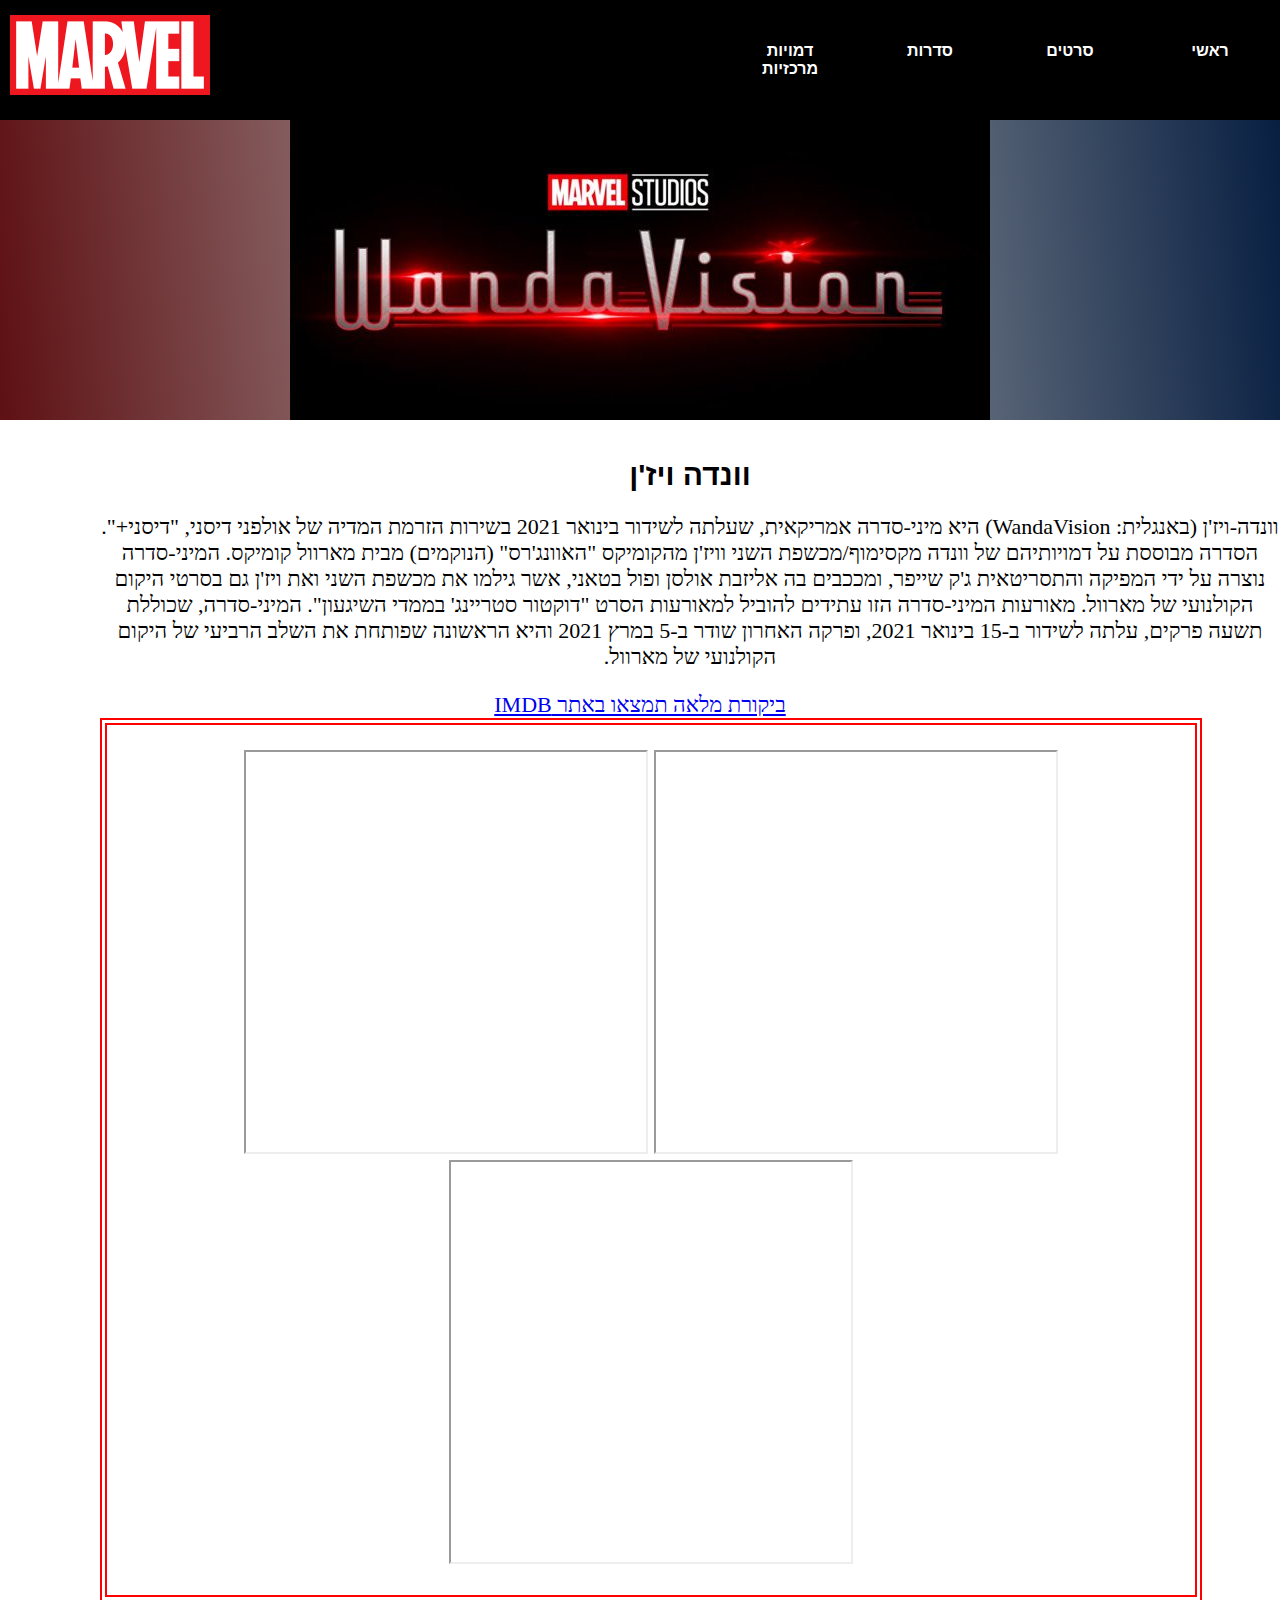
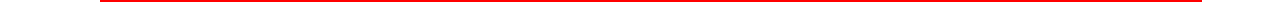
<file: WandaVision.html>
<!DOCTYPE html>
<html>

 <head>
 
 <title>וונדה ויז'ן</title>
 <link rel="stylesheet" href="Marvel.css">


</head>

<body>


<div class="logo"><a href="#"><img src="logo.png"></a>
 </div>
 
<nav>
     <ul>
	 <li><a href="index.html">ראשי</a></li>
	 <li><a href="movie.html">סרטים</a></li>
	 <li><a href="tv.html">סדרות</a></li>
	 <li><a href="comingsoon.html">דמויות מרכזיות</a></li>
	</ul>
	
</nav>

</div>
 <div class="header">
  <img src="WandaVision-logo.jpg">
</div>

<br>

<ul dir="center">
<h1>וונדה ויז'ן</h1>
</ul>
<div class="text">
<ul dir="rtl">
<body style= text-align="center">
<p>
וונדה-ויז'ן (באנגלית: WandaVision) היא מיני-סדרה אמריקאית, שעלתה לשידור בינואר 2021 בשירות הזרמת המדיה של אולפני דיסני, "דיסני+". הסדרה מבוססת על דמויותיהם של וונדה מקסימוף/מכשפת השני וויז'ן מהקומיקס "האוונג'רס" (הנוקמים) מבית מארוול קומיקס. המיני-סדרה נוצרה על ידי המפיקה והתסריטאית ג'ק שייפר, ומככבים בה אליזבת אולסן ופול בטאני, אשר גילמו את מכשפת השני ואת ויז'ן גם בסרטי היקום הקולנועי של מארוול. מאורעות המיני-סדרה הזו עתידים להוביל למאורעות הסרט "דוקטור סטריינג' בממדי השיגעון".

המיני-סדרה, שכוללת תשעה פרקים, עלתה לשידור ב-15 בינואר 2021, ופרקה האחרון שודר ב-5 במרץ 2021 והיא הראשונה שפותחת את השלב הרביעי של היקום הקולנועי של מארוול.

</p>
</body>
</ul>

 <a href="https://www.imdb.com/title/tt9140560/" dir="rtl"> ביקורת מלאה תמצאו באתר IMDB</a>

<div> 
<ul>
<div class="video">
<iframe width="400" height="400" src="https://www.youtube.com/embed/sj9J2ecsSpo" frameborder="4" allow="accelerometer; autoplay; clipboard-write; encrypted-media; gyroscope; picture-in-picture" allowfullscreen></iframe>
<iframe width="400" height="400" src="https://www.youtube.com/embed/UBhlqe2OTt4" frameborder="4" allow="accelerometer; autoplay; clipboard-write; encrypted-media; gyroscope; picture-in-picture" allowfullscreen></iframe>
<iframe width="400" height="400" src="https://www.youtube.com/embed/bVnHisJl7Uc" frameborder="4" allow="accelerometer; autoplay; clipboard-write; encrypted-media; gyroscope; picture-in-picture" allowfullscreen></iframe>
</div>
</ul>

</body>
		
	</html>
</file>
<file: Marvel.css>
body{
 margin:0;
 padding:0%;
 background:white;
 }
 
nav{
  width:100%;
  background:black;
  overflow:auto;
  color:red;
}

ul{
padding:0;
margin: 0px 0px 0px 100px;
list-style:none;
}

li{
 float:right;
 }
 
 .logo img{
 position: absolute;
 margin-top:15px;
 margin-left:10px;
 }

 nav a{
 width:100px;
 display:block;
 padding:42px 20px ;
 text-decoration:none;
 font-family:Arial;
 color:white;
 text-align:center;
 font-weight: bold;
 }
 
 nav a:hover{
 background-image: linear-gradient(to bottom right,#ee171f, #ee171f);
 color:white;
 transition:0.5s;
 text-transfrom:uppercase;
 }
 
 .center {
  display: block;
  margin-left: auto;
  margin-right: auto;
  width: 50%;
}
 
 h1{
	font-family: sans-serif;
    font-size: 30px;
    margin: 10 30 0 30;
    color:black;
    text-align: center;
    font-weight: bold;
	  
 }
 
.video{
  width: 88%;
  height: auto;
  padding: 25px;
  border:7px double red;
  display: center;
}

.text{
	
	font-family:Cursive;
	color: black;
	font-size:22px;
	text-align: center;
}

.column {
  float: left;
  width: 29.33%;
  padding: 2px;
  background-color: white;
  border:7px double black;
  margin: 150px;
  background: linear-gradient(85deg,#5e1013,#adadad,#081f42);
}

.header {
    position: relative;
    display: flex;
    flex-direction: column;
    justify-content: center;
    align-items: center;
    background: linear-gradient(85deg,#5e1013,#adadad,#081f42);
    color: #fefefe;
    text-align: center;
  }
  
 .moviecolumn {
  float: right;
  width: 19%;
  border-style: hidden;
 }
</file>
